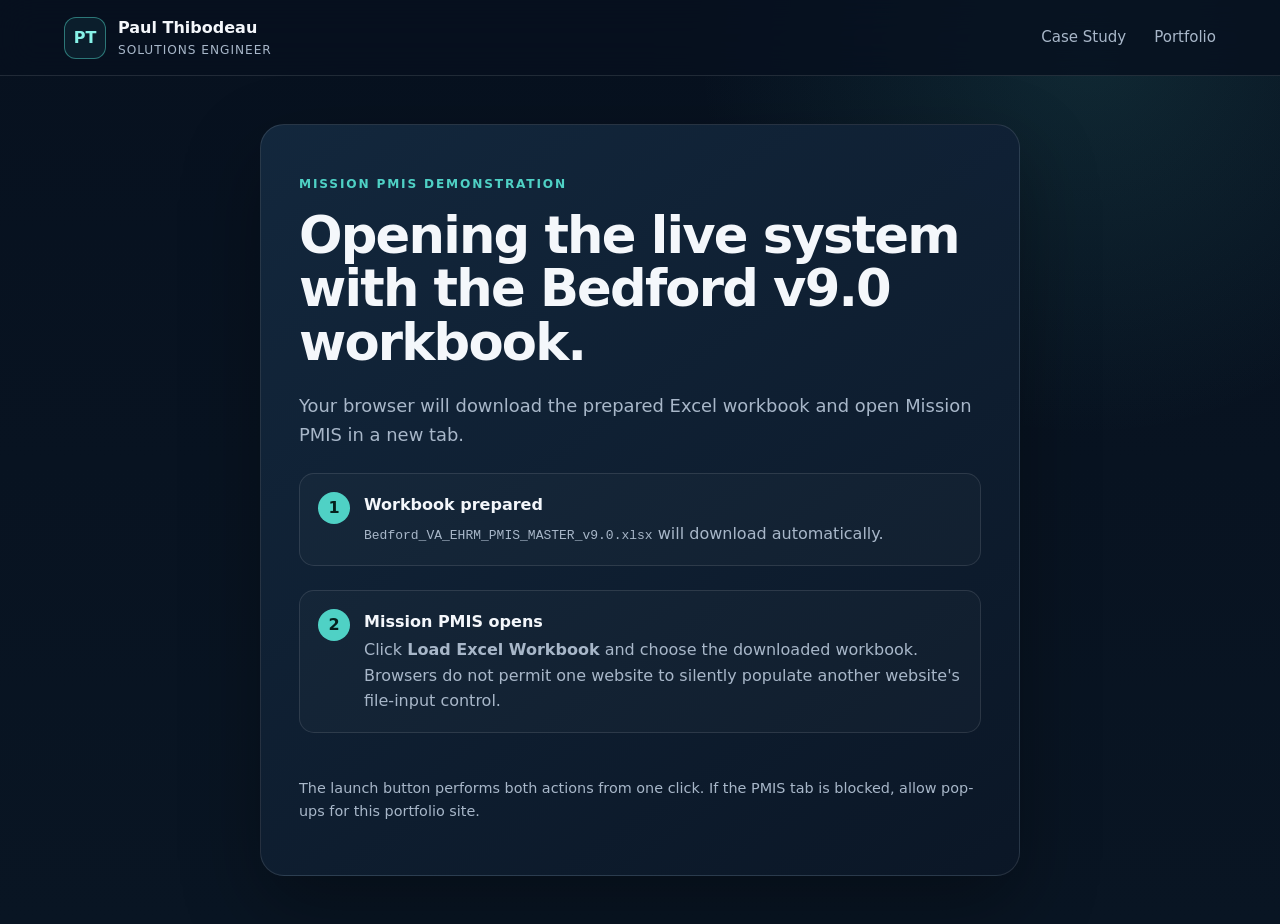
<file: projects/launch-mission-pmis.html>
<!DOCTYPE html>

<html lang="en">
<head>
<meta charset="utf-8"/>
<meta content="width=device-width, initial-scale=1.0" name="viewport"/>
<title>Launch Mission PMIS | Paul Thibodeau</title>
<link href="../assets/styles.css" rel="stylesheet"/>
<style>
    .launch-shell{min-height:calc(100vh - 76px);display:grid;place-items:center;padding:48px 0}
    .launch-card{width:min(760px,90vw);background:linear-gradient(145deg,rgba(19,40,62,.98),rgba(11,23,39,.98));border:1px solid var(--line);border-radius:24px;padding:38px;box-shadow:0 30px 80px rgba(0,0,0,.32)}
    .launch-status{display:flex;gap:14px;align-items:flex-start;padding:18px;border:1px solid var(--line);border-radius:15px;background:rgba(255,255,255,.025);margin:24px 0}
    .launch-status strong{display:block;margin-bottom:3px}.launch-status p{margin:0;color:var(--muted)}
    .step-dot{width:32px;height:32px;display:grid;place-items:center;border-radius:50%;background:var(--accent);color:#05201d;font-weight:900;flex:0 0 auto}
    .launch-actions{display:flex;flex-wrap:wrap;gap:12px;margin-top:26px}
    .notice{color:var(--muted);font-size:.9rem;margin-top:18px}
    code{color:var(--accent-2)}
  </style>
</head>
<body>
<header class="site-header"><a class="brand" href="../index.html"><span class="brand-mark">PT</span><span><strong>Paul Thibodeau</strong><small>Solutions Engineer</small></span></a><nav class="site-nav"><a href="mission-pmis.html">Case Study</a><a href="../index.html#work">Portfolio</a></nav></header>
<main class="launch-shell">
<section class="launch-card">
<p class="eyebrow">MISSION PMIS DEMONSTRATION</p>
<h2>Opening the live system with the Bedford v9.0 workbook.</h2>
<p class="hero-lead">Your browser will download the prepared Excel workbook and open Mission PMIS in a new tab.</p>
<div class="launch-status"><span class="step-dot">1</span><div><strong>Workbook prepared</strong><p><code>Bedford_VA_EHRM_PMIS_MASTER_v9.0.xlsx</code> will download automatically.</p></div></div>
<div class="launch-status"><span class="step-dot">2</span><div><strong>Mission PMIS opens</strong><p>Click <b>Load Excel Workbook</b> and choose the downloaded workbook. Browsers do not permit one website to silently populate another website's file-input control.</p></div></div>
<div class="launch-actions">


</div>
<p class="notice" id="launchMessage">The launch button performs both actions from one click. If the PMIS tab is blocked, allow pop-ups for this portfolio site.</p>
</section>
</main>
<script>
const workbookUrl = '../assets/data/Bedford_VA_EHRM_PMIS_MASTER_v9.0.xlsx';
const pmisUrl = 'https://whateverfps.github.io/mission-pmis/';
function launchPMIS(){
  const pmisWindow = window.open(pmisUrl, '_blank', 'noopener');
  const a = document.createElement('a');
  a.href = workbookUrl;
  a.download = 'Bedford_VA_EHRM_PMIS_MASTER_v9.0.xlsx';
  document.body.appendChild(a);
  a.click();
  a.remove();
  document.getElementById('launchMessage').textContent = pmisWindow ? 'Workbook downloaded and Mission PMIS opened. In PMIS, click Load Excel Workbook and select the downloaded v9.0 file.' : 'Workbook downloaded. Your browser blocked the PMIS tab; use the button again after allowing pop-ups.';
}
document.getElementById('launchBtn').addEventListener('click', launchPMIS);
window.addEventListener('load', () => setTimeout(launchPMIS, 350));
</script>
</body>
</html>
</file>
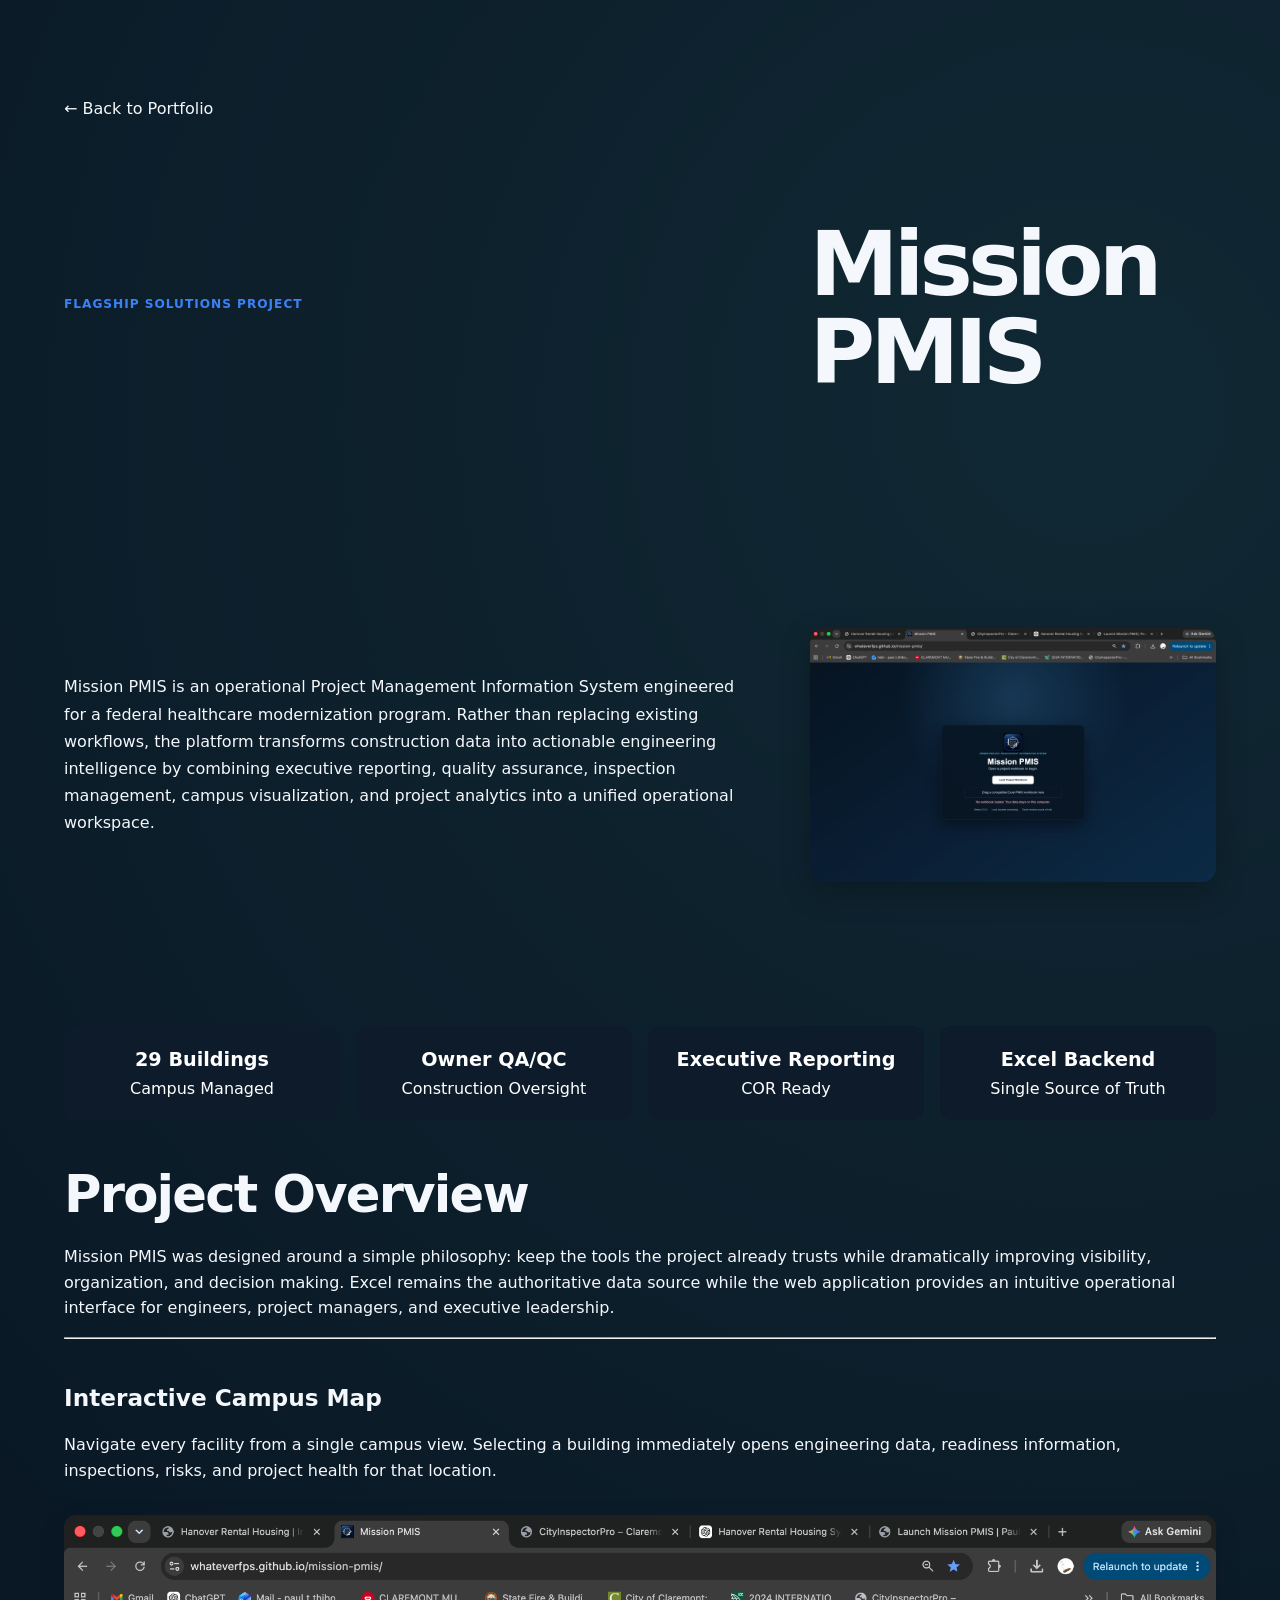
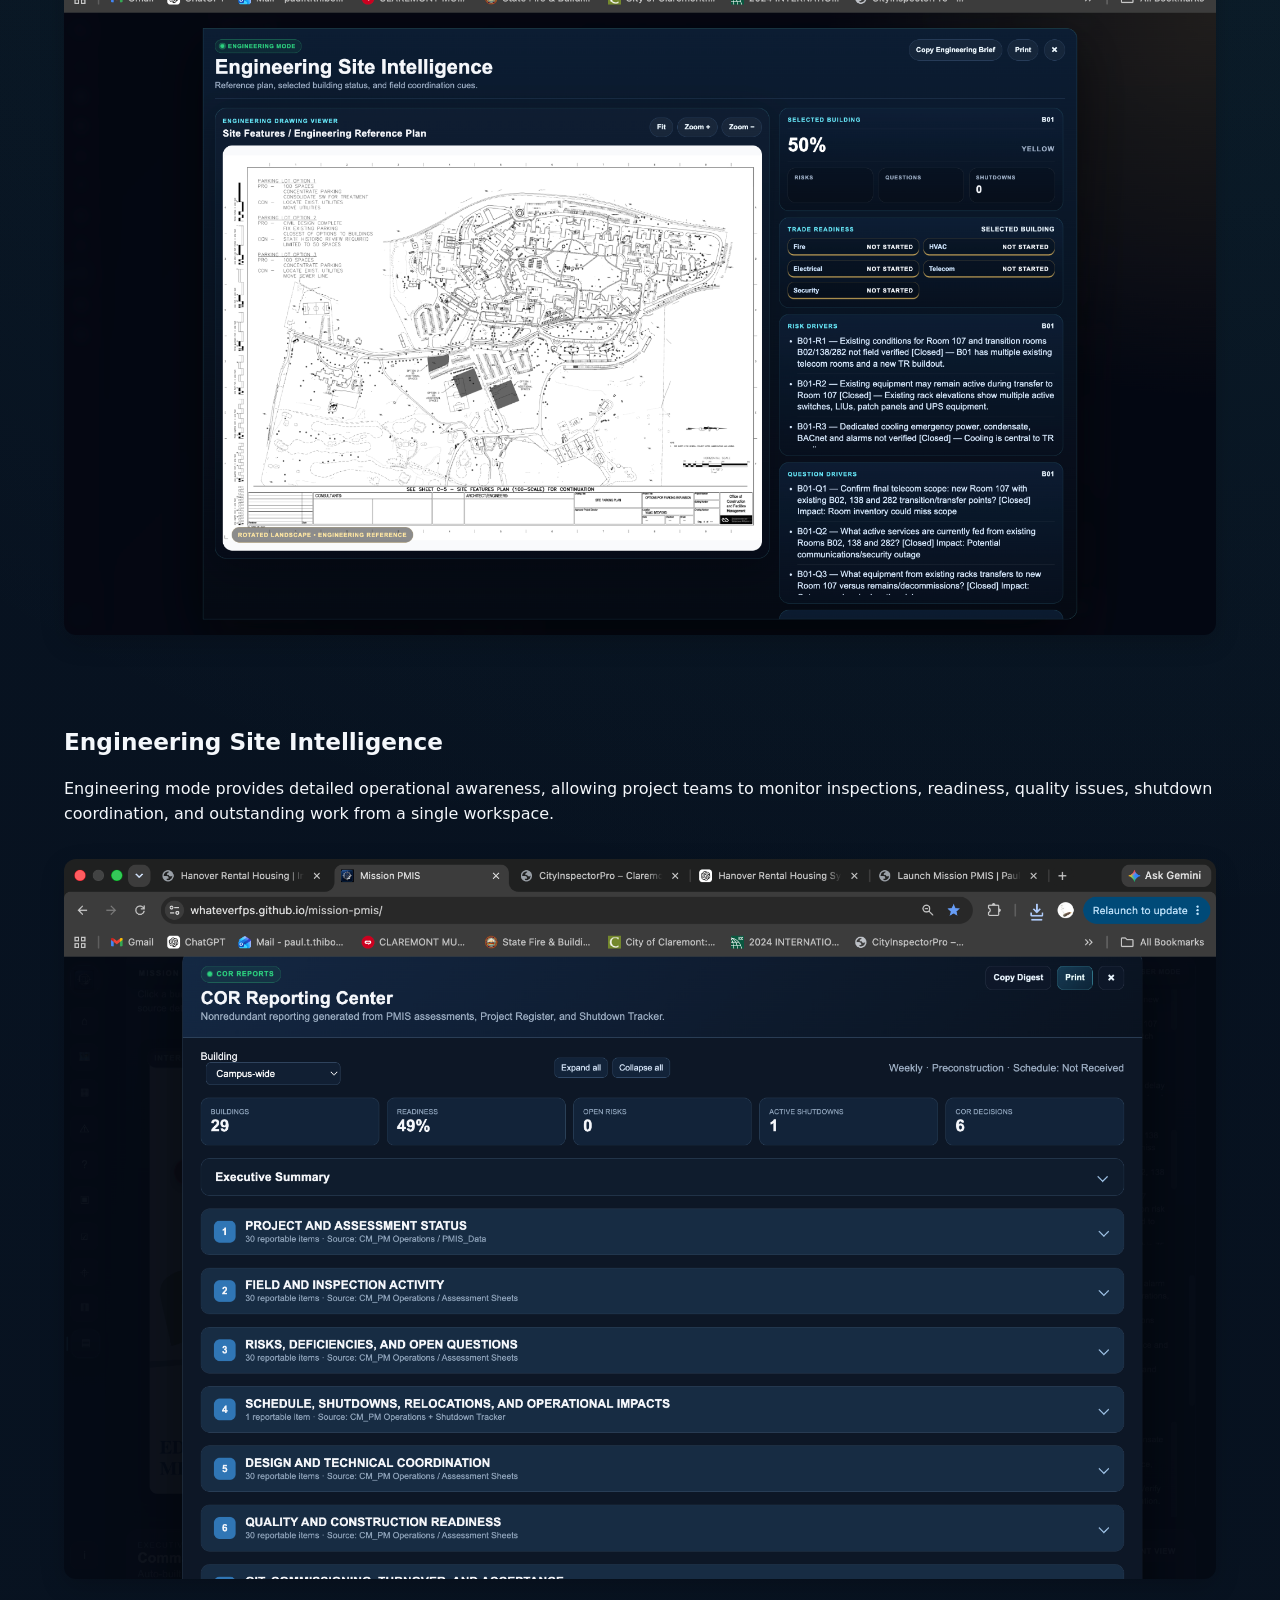
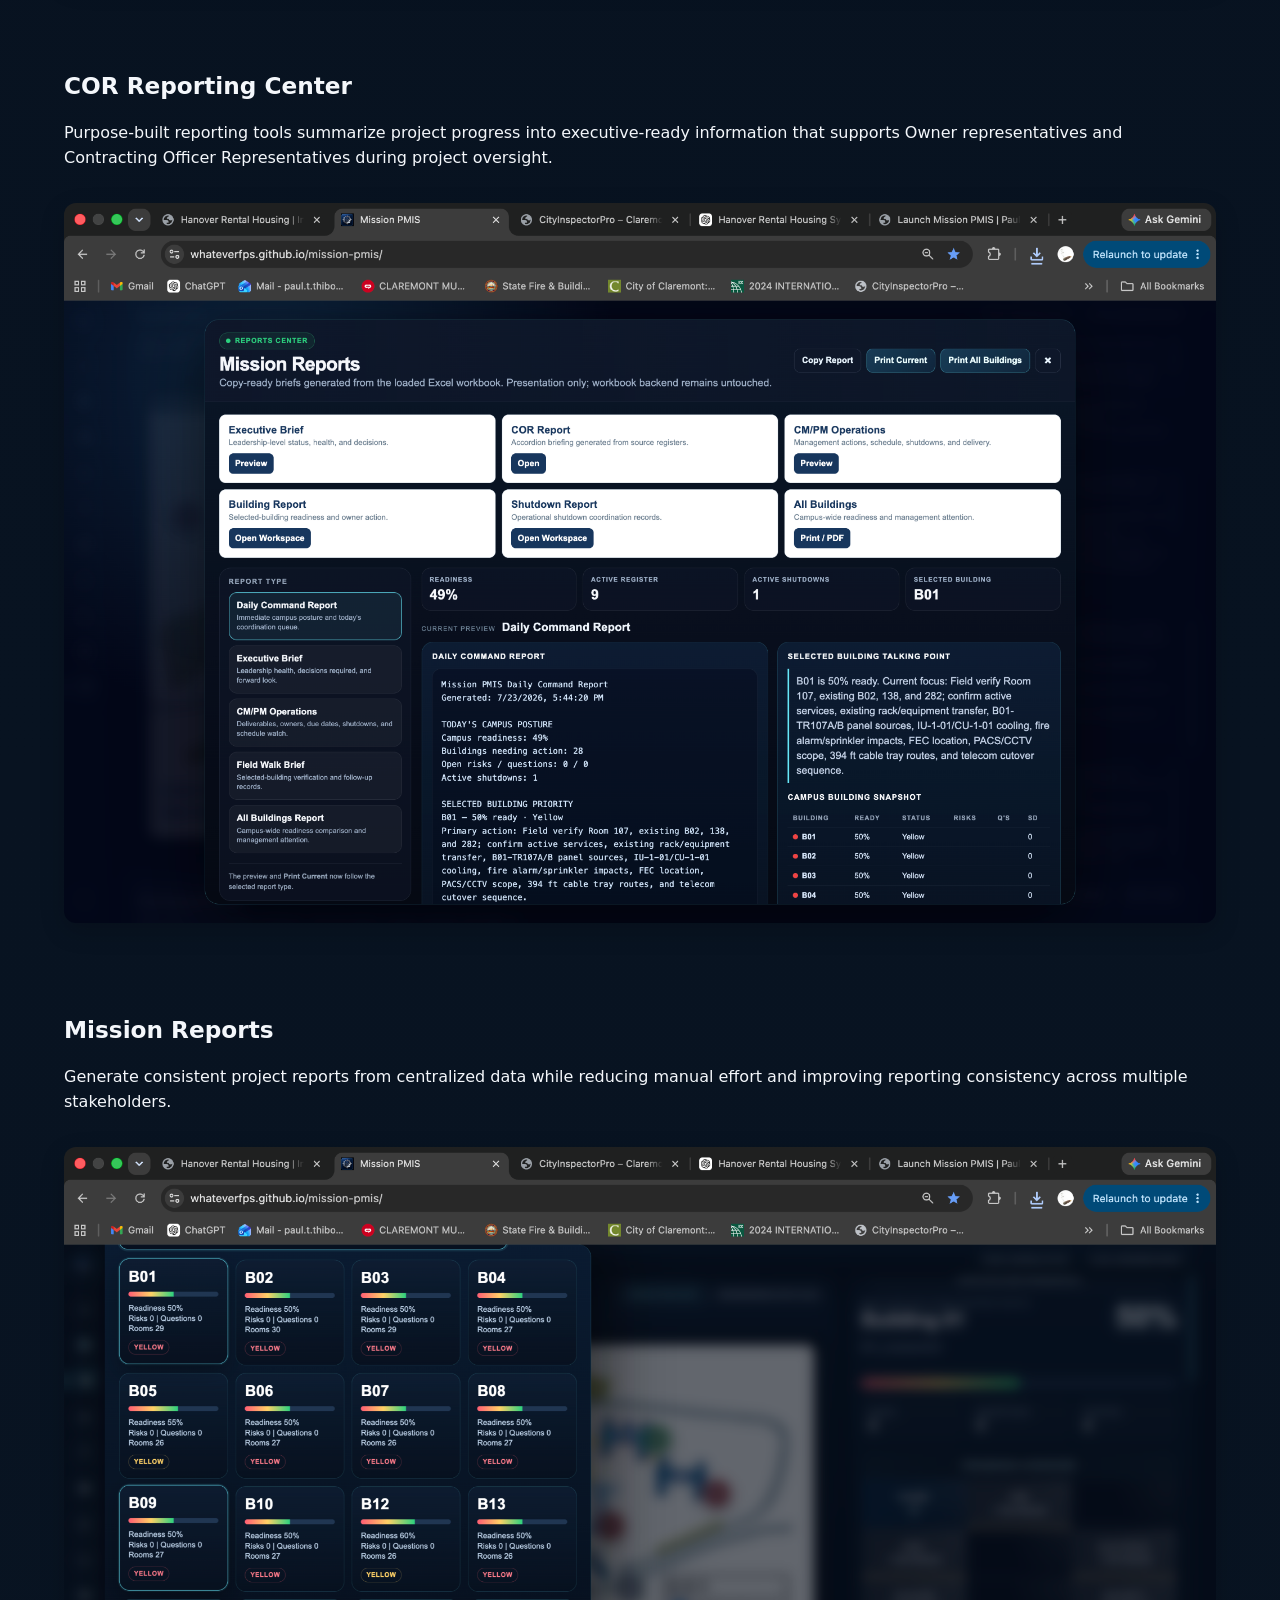
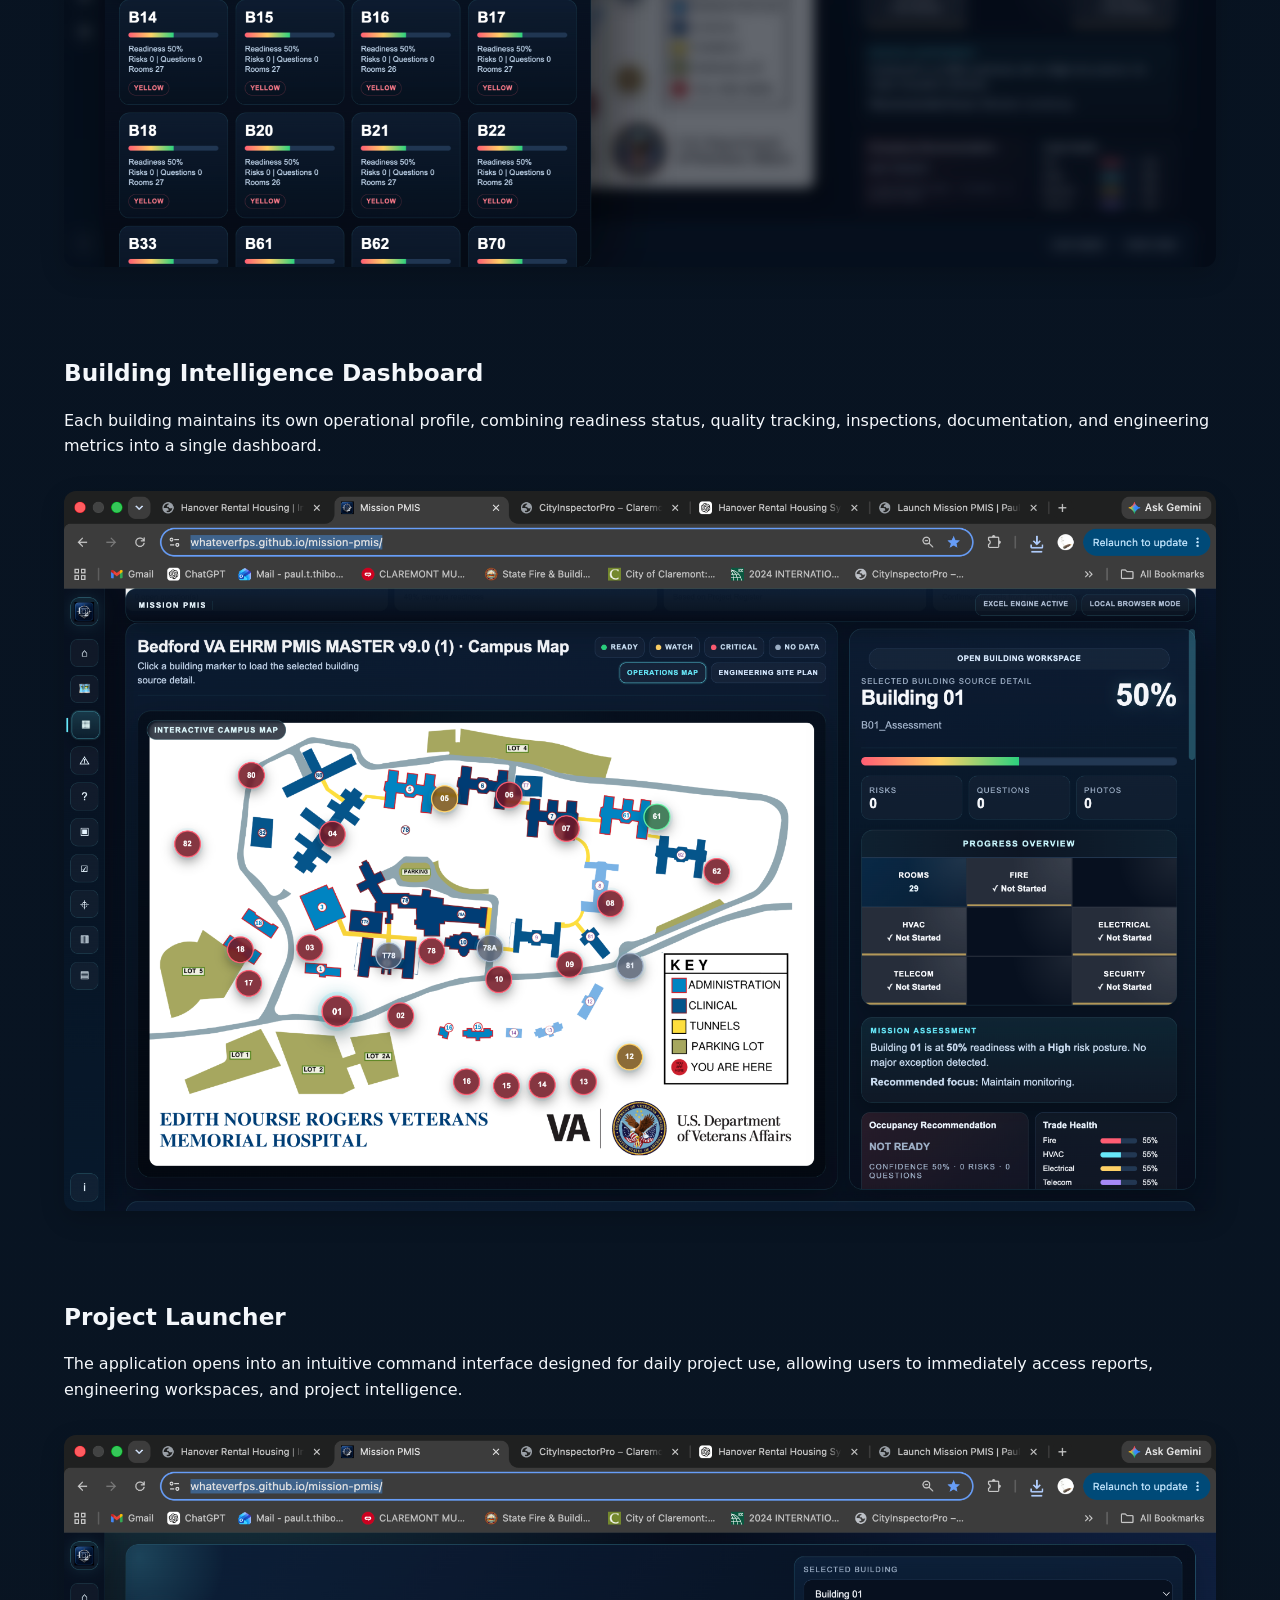
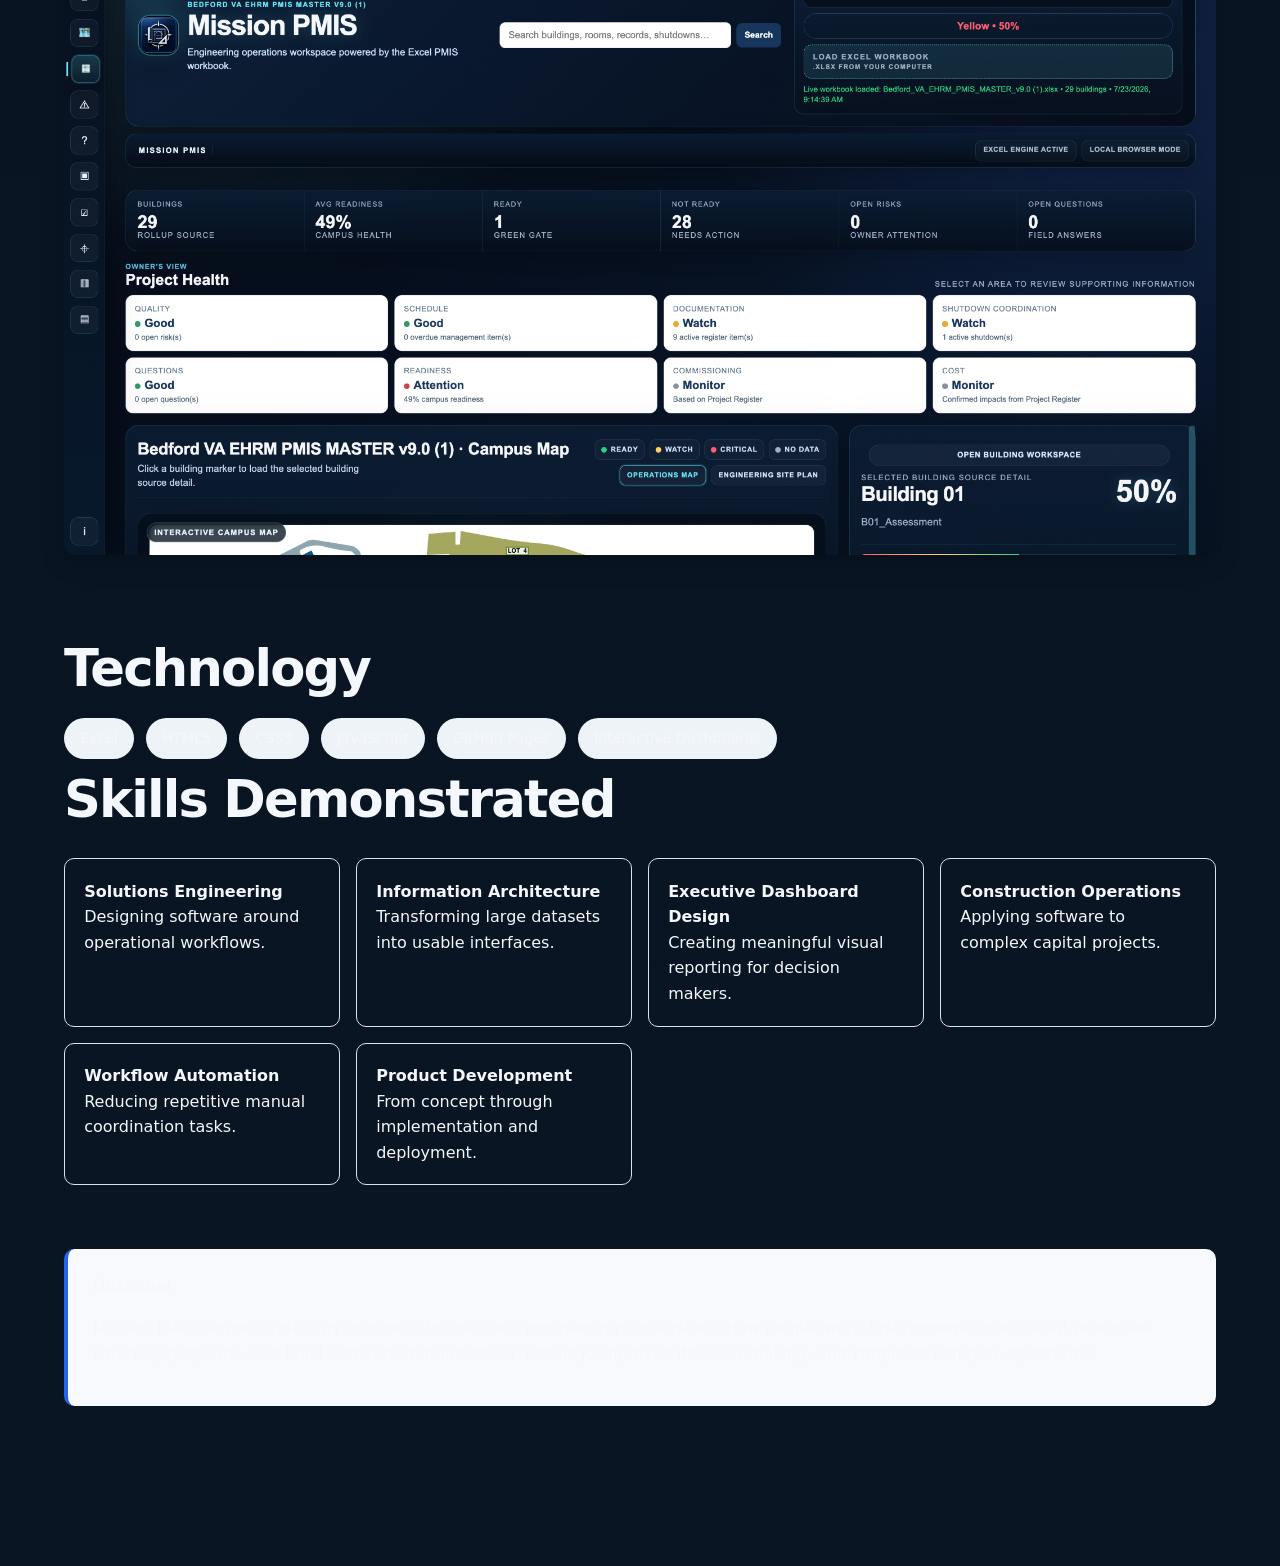
<file: projects/mission-pmis.html>
<!DOCTYPE html>
<html lang="en">
<head>
<meta charset="UTF-8">
<meta name="viewport" content="width=device-width, initial-scale=1">
<title>Mission PMIS | Solutions Portfolio</title>

<link rel="stylesheet" href="../assets/styles.css">

<style>

.hero{
    margin:2rem 0 3rem;
}

.eyebrow{
    color:#3b82f6;
    font-weight:700;
    text-transform:uppercase;
    letter-spacing:.08em;
    margin-bottom:.5rem;
}

.hero h1{
    margin:.25rem 0;
}

.hero p{
    max-width:900px;
    line-height:1.7;
}

.heroimg{
    width:100%;
    margin:2rem 0;
    border-radius:14px;
    box-shadow:0 10px 30px rgba(0,0,0,.25);
}

.metrics{
    display:grid;
    grid-template-columns:repeat(auto-fit,minmax(180px,1fr));
    gap:16px;
    margin:2rem 0 3rem;
}

.metric{
    background:#0d1b2a;
    color:white;
    padding:1.2rem;
    border-radius:12px;
    text-align:center;
}

.metric strong{
    display:block;
    font-size:1.2rem;
}

.section-title{
    margin-top:3rem;
}

.case-study{
    margin:2.5rem 0 4rem;
}

.case-study img{
    width:100%;
    border-radius:12px;
    box-shadow:0 8px 24px rgba(0,0,0,.18);
    margin:1rem 0;
}

.case-study h3{
    margin-bottom:.5rem;
}

.tech{
    display:flex;
    flex-wrap:wrap;
    gap:.75rem;
    margin-top:1rem;
}

.tech span{
    padding:.55rem 1rem;
    border-radius:999px;
    background:#eef3f8;
    font-size:.9rem;
}

.skills{
    display:grid;
    grid-template-columns:repeat(auto-fit,minmax(220px,1fr));
    gap:16px;
    margin-top:2rem;
}

.skill{
    padding:1.2rem;
    border:1px solid #d9e2ec;
    border-radius:10px;
}

.footer-note{
    margin:4rem 0;
    padding:1.5rem;
    background:#f7f9fc;
    border-left:4px solid #2563eb;
    border-radius:10px;
}

</style>

</head>

<body>

<main class="section">

<a href="../index.html">&larr; Back to Portfolio</a>

<header class="hero">

<div class="eyebrow">
Flagship Solutions Project
</div>

<h1>Mission PMIS</h1>

<p>

Mission PMIS is an operational Project Management Information System engineered for a federal healthcare modernization program. Rather than replacing existing workflows, the platform transforms construction data into actionable engineering intelligence by combining executive reporting, quality assurance, inspection management, campus visualization, and project analytics into a unified operational workspace.

</p>

<img class="heroimg"
src="../assets/images/pmis-dashboard.png"
alt="Mission PMIS Dashboard">

</header>

<div class="metrics">

<div class="metric">
<strong>29 Buildings</strong>
Campus Managed
</div>

<div class="metric">
<strong>Owner QA/QC</strong>
Construction Oversight
</div>

<div class="metric">
<strong>Executive Reporting</strong>
COR Ready
</div>

<div class="metric">
<strong>Excel Backend</strong>
Single Source of Truth
</div>

</div>

<h2 class="section-title">
Project Overview
</h2>

<p>

Mission PMIS was designed around a simple philosophy: keep the tools the project already trusts while dramatically improving visibility, organization, and decision making. Excel remains the authoritative data source while the web application provides an intuitive operational interface for engineers, project managers, and executive leadership.

</p>

<hr>

<div class="case-study">

<h3>Interactive Campus Map</h3>

<p>
Navigate every facility from a single campus view. Selecting a building immediately opens engineering data, readiness information, inspections, risks, and project health for that location.
</p>

<img src="../assets/images/pmis-map.png" alt="Campus Map">

</div>

<div class="case-study">

<h3>Engineering Site Intelligence</h3>

<p>
Engineering mode provides detailed operational awareness, allowing project teams to monitor inspections, readiness, quality issues, shutdown coordination, and outstanding work from a single workspace.
</p>

<img src="../assets/images/pmis-eng.png" alt="Engineering Workspace">

</div>

<div class="case-study">

<h3>COR Reporting Center</h3>

<p>
Purpose-built reporting tools summarize project progress into executive-ready information that supports Owner representatives and Contracting Officer Representatives during project oversight.
</p>

<img src="../assets/images/pmis-cor.png" alt="COR Reporting">

</div>

<div class="case-study">

<h3>Mission Reports</h3>

<p>
Generate consistent project reports from centralized data while reducing manual effort and improving reporting consistency across multiple stakeholders.
</p>

<img src="../assets/images/pmis-reports.png" alt="Reports">

</div>

<div class="case-study">

<h3>Building Intelligence Dashboard</h3>

<p>
Each building maintains its own operational profile, combining readiness status, quality tracking, inspections, documentation, and engineering metrics into a single dashboard.
</p>

<img src="../assets/images/pmis-buildings.png" alt="Building Dashboard">

</div>

<div class="case-study">

<h3>Project Launcher</h3>

<p>
The application opens into an intuitive command interface designed for daily project use, allowing users to immediately access reports, engineering workspaces, and project intelligence.
</p>

<img src="../assets/images/pmis-launch.png" alt="Launcher">

</div>

<h2>Technology</h2>

<div class="tech">

<span>Excel</span>
<span>HTML5</span>
<span>CSS3</span>
<span>JavaScript</span>
<span>GitHub Pages</span>
<span>Interactive Dashboards</span>

</div>

<h2>Skills Demonstrated</h2>

<div class="skills">

<div class="skill">
<strong>Solutions Engineering</strong><br>
Designing software around operational workflows.
</div>

<div class="skill">
<strong>Information Architecture</strong><br>
Transforming large datasets into usable interfaces.
</div>

<div class="skill">
<strong>Executive Dashboard Design</strong><br>
Creating meaningful visual reporting for decision makers.
</div>

<div class="skill">
<strong>Construction Operations</strong><br>
Applying software to complex capital projects.
</div>

<div class="skill">
<strong>Workflow Automation</strong><br>
Reducing repetitive manual coordination tasks.
</div>

<div class="skill">
<strong>Product Development</strong><br>
From concept through implementation and deployment.
</div>

</div>

<div class="footer-note">

<strong>Outcome</strong>

<p>

Mission PMIS demonstrates my approach to solutions engineering: understand how people work first, preserve successful processes where appropriate, and build software that increases visibility, improves decision making, and simplifies complex operations.

</p>

</div>

</main>

</body>
</html>
</file>
<file: assets/styles.css>
:root{--bg:#07111f;--panel:#0f2033;--panel2:#13283e;--text:#f4f7fb;--muted:#a8b7c9;--line:rgba(255,255,255,.11);--accent:#4fd1c5;--accent2:#87f2e8;--max:1180px;--radius:22px}*{box-sizing:border-box}html{scroll-behavior:smooth}body{margin:0;background:radial-gradient(circle at 85% 5%,rgba(79,209,197,.12),transparent 28%),linear-gradient(180deg,#07111f,#091523);color:var(--text);font-family:Inter,ui-sans-serif,system-ui,-apple-system,BlinkMacSystemFont,"Segoe UI",sans-serif;line-height:1.6}a{color:inherit;text-decoration:none}.site-header{position:sticky;top:0;z-index:50;min-height:76px;display:flex;align-items:center;justify-content:space-between;padding:0 5vw;background:rgba(7,17,31,.82);backdrop-filter:blur(18px);border-bottom:1px solid var(--line)}.brand{display:flex;align-items:center;gap:12px}.brand-mark{width:42px;height:42px;display:grid;place-items:center;border:1px solid rgba(79,209,197,.5);border-radius:12px;background:rgba(79,209,197,.08);color:var(--accent2);font-weight:800}.brand strong,.brand small{display:block}.brand small{color:var(--muted);font-size:.76rem;letter-spacing:.08em;text-transform:uppercase}.site-nav{display:flex;gap:28px;align-items:center}.site-nav a{color:var(--muted);font-size:.94rem}.site-nav a:hover{color:var(--text)}.nav-cta{border:1px solid var(--line);border-radius:999px;padding:9px 16px}.menu-toggle{display:none;background:none;border:0;color:white;font-size:1.5rem}.section{width:min(var(--max),90vw);margin:0 auto;padding:96px 0}.hero{min-height:calc(100vh - 76px);display:grid;grid-template-columns:1.25fr .75fr;gap:68px;align-items:center}.eyebrow{color:var(--accent);letter-spacing:.15em;font-size:.76rem;font-weight:800}h1{font-size:clamp(3rem,7vw,6.2rem);line-height:.98;max-width:920px;margin:18px 0 26px;letter-spacing:-.055em}h2{font-size:clamp(2rem,4vw,3.8rem);line-height:1.05;letter-spacing:-.035em;margin:14px 0 22px}h3{margin:8px 0 10px;font-size:1.45rem}.hero-lead,.section-heading p,.about-copy p,.contact-section p{color:var(--muted);font-size:1.12rem;max-width:760px}.hero-actions,.contact-actions{display:flex;flex-wrap:wrap;gap:14px;margin-top:30px}.button{padding:13px 20px;border-radius:12px;font-weight:750;border:1px solid var(--line)}.button.primary{background:var(--accent);color:#05201d;border-color:transparent}.button.secondary{background:rgba(255,255,255,.03)}.hero-proof{display:flex;flex-wrap:wrap;gap:16px 26px;margin-top:36px;color:var(--muted);font-size:.9rem}.hero-proof span:before{content:"✓";color:var(--accent);margin-right:8px}.hero-panel{background:linear-gradient(145deg,rgba(19,40,62,.94),rgba(11,23,39,.96));border:1px solid var(--line);border-radius:var(--radius);padding:28px;box-shadow:0 30px 80px rgba(0,0,0,.25)}.panel-label{color:var(--accent);font-size:.72rem;letter-spacing:.16em;font-weight:800}.hero-panel p{color:var(--muted)}.metric-grid{margin-top:24px;display:grid;grid-template-columns:repeat(2,1fr);gap:12px}.metric-grid div{padding:18px;border:1px solid var(--line);border-radius:14px;background:rgba(255,255,255,.025)}.metric-grid strong,.metric-grid span{display:block}.metric-grid strong{font-size:1.7rem}.metric-grid span{color:var(--muted);font-size:.82rem}.section-heading{margin-bottom:38px}.project-grid{display:grid;grid-template-columns:repeat(2,1fr);gap:20px}.project-card{min-height:365px;display:grid;grid-template-columns:70px 1fr;padding:30px;background:var(--panel);border:1px solid var(--line);border-radius:var(--radius);transition:.25s}.project-card:hover{transform:translateY(-5px);border-color:rgba(79,209,197,.45)}.project-card.featured{grid-column:1/-1;min-height:420px;background:linear-gradient(135deg,var(--panel2),var(--panel))}.project-number{color:rgba(255,255,255,.28);font-weight:800}.project-type{color:var(--accent);font-size:.74rem;letter-spacing:.14em;font-weight:800}.project-content p{color:var(--muted)}.tag-row{display:flex;flex-wrap:wrap;gap:8px;margin:22px 0}.tag-row span{font-size:.76rem;border:1px solid var(--line);border-radius:999px;padding:6px 10px;color:#d8e2ee}.text-link,.back-link{color:var(--accent2);font-weight:800}.split-section{display:grid;grid-template-columns:.8fr 1.2fr;gap:70px}.capability-list{border-top:1px solid var(--line)}.capability-list div{display:grid;grid-template-columns:.45fr 1fr;gap:26px;padding:22px 0;border-bottom:1px solid var(--line)}.capability-list span{color:var(--muted)}.about-section{display:grid;grid-template-columns:1fr 1fr;gap:70px}.timeline{display:grid;gap:18px}.timeline div{padding:24px;border:1px solid var(--line);border-radius:16px;background:rgba(255,255,255,.025)}.timeline span{color:var(--accent);font-size:.78rem;font-weight:800}.timeline strong{display:block;font-size:1.15rem;margin:6px 0}.timeline p{color:var(--muted);margin:0}.process-grid{display:grid;grid-template-columns:repeat(4,1fr);gap:16px}.process-grid div{padding:24px;border:1px solid var(--line);border-radius:16px;background:rgba(255,255,255,.025)}.process-grid span{color:var(--accent);font-weight:800}.process-grid p{color:var(--muted)}.contact-section{text-align:center;border-top:1px solid var(--line)}.contact-section p{margin-left:auto;margin-right:auto}.contact-actions{justify-content:center}.contact-section small{display:block;margin-top:18px;color:#7f90a5}footer{width:min(var(--max),90vw);margin:0 auto;padding:28px 0 42px;display:flex;justify-content:space-between;color:var(--muted);border-top:1px solid var(--line);font-size:.86rem}.case-hero{padding-top:80px}.case-meta{display:flex;flex-wrap:wrap;gap:12px;margin-top:20px;color:var(--muted)}.case-meta span{border:1px solid var(--line);border-radius:999px;padding:7px 11px}.case-grid{display:grid;grid-template-columns:.7fr 1.3fr;gap:50px;align-items:start}.case-sidebar{position:sticky;top:110px;border:1px solid var(--line);border-radius:18px;padding:24px;background:var(--panel)}.case-sidebar dt{color:var(--accent);font-size:.72rem;letter-spacing:.12em;font-weight:800;margin-top:16px}.case-sidebar dd{margin:5px 0 0;color:var(--muted)}.case-content section{margin-bottom:48px}.case-content p,.case-content li{color:var(--muted)}@media(max-width:860px){.menu-toggle{display:block}.site-nav{display:none;position:absolute;top:76px;left:0;right:0;flex-direction:column;align-items:stretch;padding:20px 5vw;background:#07111f;border-bottom:1px solid var(--line)}.site-nav.open{display:flex}.hero,.split-section,.about-section,.case-grid{grid-template-columns:1fr}.hero{padding-top:60px}.project-grid,.process-grid{grid-template-columns:1fr}.project-card.featured{grid-column:auto}.capability-list div{grid-template-columns:1fr;gap:6px}.case-sidebar{position:static}footer{flex-direction:column;gap:8px}}

.project-links { display:flex; flex-wrap:wrap; gap:18px; align-items:center; }
.live-link { color: var(--text); font-weight: 800; opacity:.9; }
.live-link:hover { color: var(--accent-2); }
.case-actions { margin: 28px 0 12px; }


/* Manual case study */
.manual-card { position: relative; overflow: hidden; grid-template-columns: 70px 1fr 180px; }
.project-preview { width: 150px; align-self: center; justify-self: end; border-radius: 8px; box-shadow: 0 18px 45px rgba(0,0,0,.38); border: 1px solid var(--line); }
.manual-hero { display: grid; grid-template-columns: 1.15fr .55fr; gap: 64px; align-items: center; }
.manual-cover-wrap { text-align: center; }
.manual-cover { width: min(100%,360px); margin: 0 auto 12px; border-radius: 10px; border: 1px solid var(--line); box-shadow: 0 28px 70px rgba(0,0,0,.42); }
.manual-cover-wrap span { color: var(--muted); font-size: .8rem; }
.impact-strip { padding-top: 0; display: grid; grid-template-columns: repeat(4,1fr); gap: 14px; }
.impact-strip div { padding: 25px; border: 1px solid var(--line); border-radius: 16px; background: rgba(255,255,255,.025); }
.impact-strip strong,.impact-strip span { display:block; }
.impact-strip strong { font-size: 2.25rem; line-height:1; color: var(--accent-2); }
.impact-strip span { color: var(--muted); margin-top: 8px; }
.feature-grid { display:grid; grid-template-columns: repeat(2,1fr); gap:12px; margin-top:28px; }
.feature-grid div { padding:20px; border:1px solid var(--line); border-radius:14px; background:rgba(255,255,255,.025); }
.feature-grid strong,.feature-grid span { display:block; }
.feature-grid span { color:var(--muted); margin-top:5px; font-size:.92rem; }
.document-gallery-section { border-top:1px solid var(--line); }
.document-gallery { display:grid; grid-template-columns:repeat(4,1fr); gap:18px; }
.document-gallery figure { margin:0; background:var(--panel); border:1px solid var(--line); border-radius:16px; overflow:hidden; }
.document-gallery img { width:100%; aspect-ratio: .77; object-fit:cover; object-position:top; background:white; transition:transform .25s ease; }
.document-gallery a:hover img { transform:scale(1.025); }
.document-gallery figcaption { padding:16px; }
.document-gallery figcaption strong,.document-gallery figcaption span { display:block; }
.document-gallery figcaption span { color:var(--muted); font-size:.84rem; margin-top:4px; }
.manual-cta { text-align:center; border-top:1px solid var(--line); }
.manual-cta p { max-width:760px; color:var(--muted); margin-left:auto; margin-right:auto; }
@media (max-width: 860px) {
  .manual-card { grid-template-columns: 50px 1fr; }
  .project-preview { display:none; }
  .manual-hero { grid-template-columns:1fr; }
  .impact-strip,.document-gallery,.feature-grid { grid-template-columns:1fr 1fr; }
}
@media (max-width: 560px) {
  .impact-strip,.document-gallery,.feature-grid { grid-template-columns:1fr; }
}


.product-hero {
  display: grid;
  grid-template-columns: .9fr 1.1fr;
  gap: 46px;
  align-items: center;
  padding-top: 72px;
}
.product-hero-image {
  border: 1px solid var(--line);
  border-radius: 22px;
  overflow: hidden;
  box-shadow: 0 30px 80px rgba(0,0,0,.32);
  background: #02070c;
}
.product-hero-image img { width: 100%; height: auto; display: block; }
.stat-band {
  display: grid;
  grid-template-columns: repeat(4,1fr);
  gap: 14px;
  padding-top: 16px;
  padding-bottom: 28px;
}
.stat-band div {
  padding: 24px;
  border: 1px solid var(--line);
  border-radius: 16px;
  background: rgba(255,255,255,.025);
}
.stat-band strong, .stat-band span { display: block; }
.stat-band strong { font-size: 2rem; line-height: 1; margin-bottom: 8px; }
.stat-band span { color: var(--muted); font-size: .86rem; }
.feature-grid {
  display: grid;
  grid-template-columns: repeat(3,1fr);
  gap: 18px;
}
.feature-grid article {
  padding: 26px;
  border: 1px solid var(--line);
  border-radius: 18px;
  background: linear-gradient(145deg, rgba(19,40,62,.78), rgba(11,23,39,.92));
}
.feature-grid article p { color: var(--muted); }
.feature-icon {
  width: 46px; height: 46px; display: grid; place-items: center;
  border-radius: 13px; background: rgba(79,209,197,.11);
  border: 1px solid rgba(79,209,197,.32); color: var(--accent-2);
  font-weight: 900; font-size: .82rem; letter-spacing: .04em;
}
.gallery-grid {
  display: grid;
  grid-template-columns: repeat(2,1fr);
  gap: 18px;
}
.gallery-card {
  margin: 0;
  border: 1px solid var(--line);
  border-radius: 18px;
  overflow: hidden;
  background: var(--panel);
}
.gallery-card.gallery-wide { grid-column: 1 / -1; }
.gallery-card img { width: 100%; display: block; background: #02070c; }
.gallery-card figcaption {
  display: grid;
  gap: 4px;
  padding: 18px 20px 20px;
}
.gallery-card figcaption span { color: var(--muted); font-size: .9rem; }
.architecture-flow {
  display: grid;
  grid-template-columns: repeat(9, auto);
  align-items: center;
  gap: 12px;
  overflow-x: auto;
  padding-bottom: 8px;
}
.architecture-flow div {
  min-width: 170px;
  padding: 20px;
  border: 1px solid var(--line);
  border-radius: 16px;
  background: rgba(255,255,255,.025);
}
.architecture-flow strong, .architecture-flow span { display: block; }
.architecture-flow div span { color: var(--muted); font-size: .82rem; margin-top: 6px; }
.flow-arrow { color: var(--accent); font-size: 1.6rem; font-weight: 800; }
.product-closing {
  text-align: center;
  border-top: 1px solid var(--line);
}
.product-closing p { color: var(--muted); max-width: 820px; margin-left: auto; margin-right: auto; }
@media (max-width: 900px) {
  .product-hero, .feature-grid { grid-template-columns: 1fr; }
  .stat-band { grid-template-columns: repeat(2,1fr); }
  .gallery-grid { grid-template-columns: 1fr; }
  .gallery-card.gallery-wide { grid-column: auto; }
  .architecture-flow { grid-template-columns: 1fr; }
  .flow-arrow { transform: rotate(90deg); text-align: center; }
}
/* Core expertise panel */
.expertise-grid{margin-top:24px;display:grid;grid-template-columns:repeat(2,minmax(0,1fr));gap:12px}
.expertise-card{min-height:112px;display:flex;align-items:center;gap:14px;padding:17px;border:1px solid var(--line);border-radius:14px;background:rgba(255,255,255,.025)}
.expertise-icon{width:40px;height:40px;flex:0 0 40px;display:grid;place-items:center;border-radius:12px;background:rgba(79,209,197,.10);border:1px solid rgba(79,209,197,.28);color:var(--accent);font-size:1rem;font-weight:900}
.expertise-icon-text{font-size:.72rem}
.expertise-card strong,.expertise-card span{display:block}
.expertise-card strong{color:var(--text);font-size:1.05rem;line-height:1.2}
.expertise-card span{margin-top:5px;color:var(--muted);font-size:.78rem;line-height:1.35}
.expertise-footer{margin-top:18px;padding-top:16px;border-top:1px solid var(--line);color:var(--muted);font-size:.72rem;line-height:1.5;letter-spacing:.03em}
@media (max-width:560px){.expertise-grid{grid-template-columns:1fr}}
</file>
